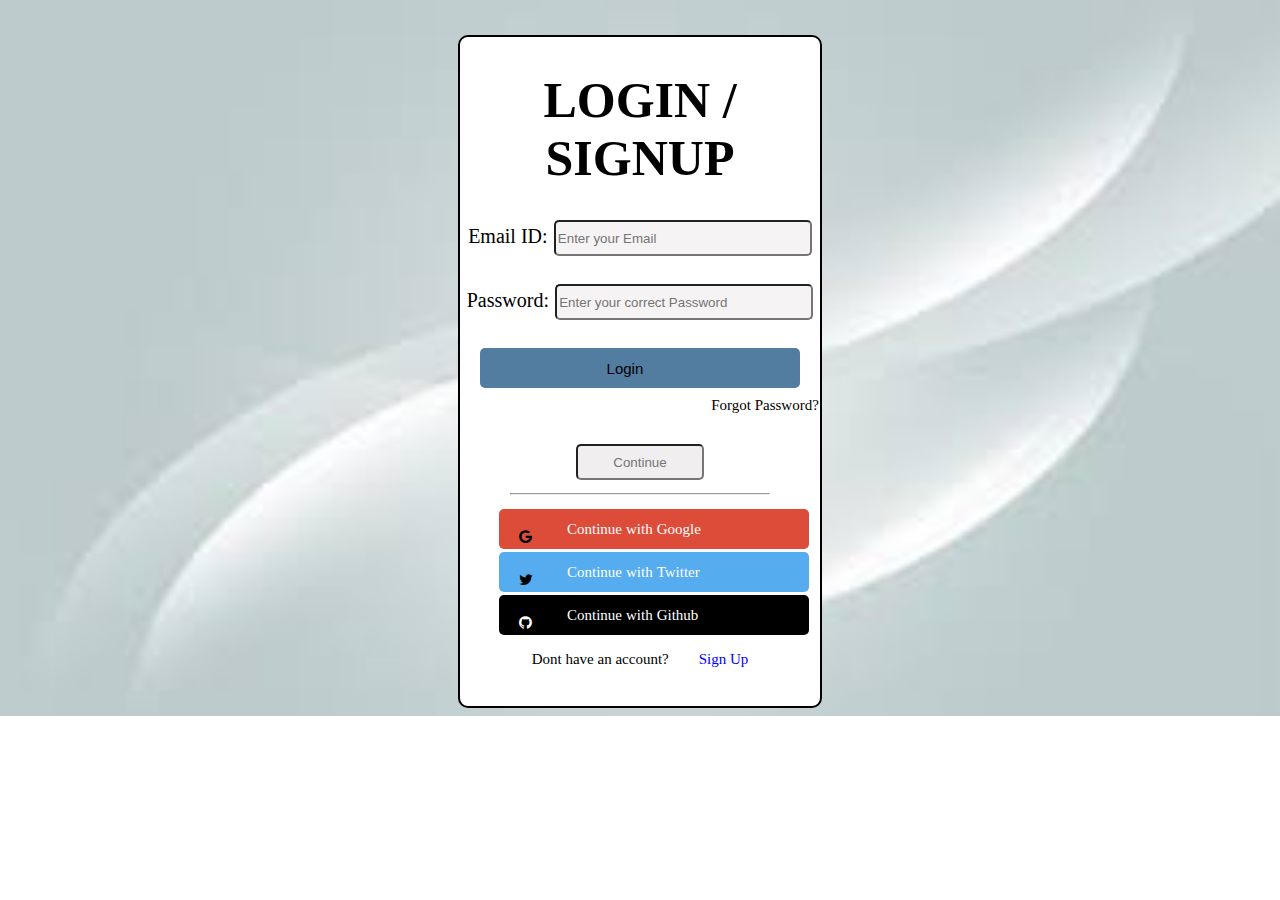
<file: index.html>
<!DOCTYPE html>
<html lang="en">
<head>
    <meta charset="UTF-8">
    <meta http-equiv="X-UA-Compatible" content="IE=edge">
    <meta name="viewport" content="width=device-width, initial-scale=1.0">
    <link rel="stylesheet" href="style.css">
    <link rel="stylesheet" href="https://cdnjs.cloudflare.com/ajax/libs/font-awesome/4.7.0/css/font-awesome.min.css">
    <title>Login Authentication</title>
    <script src="main.js">
    </script>
</head>
<body style="background:url('back.jpg') no-repeat; background-position: center; background-size: cover;">
    <section>
        <div class="login" style="text-align: center; color: white; font-size: 25px; ">
            <h1 style="color: black;">LOGIN / SIGNUP</h1>
            <form action="" name="fname" >
                <label>Email ID:</label>
                <input type="email" name="email" id="email" placeholder="Enter your Email"><br><br>
                <label>Password:</label>
                <input type="password" name="password" id="password" placeholder="Enter your correct Password"><br><br>
                <button onclick="validate();"  style="background-color: rgb(82, 125, 161);"><a href="style.html" style="text-decoration:none; margin-left:-30.1px;">Login</a></button><br>
                <a href="index3.html" style="text-decoration:none;">Forgot Password?</a><br><br>
            </form>
        
            <div class="login2" style="text-align: center;" margin-top:20px>
            <input type="text" name="t3" placeholder="Continue">
            <hr style="background-color: rgb(56, 44, 44); margin-left:50px; margin-right: 50px;"></hr>
            <div class="login3" style="text-align: center; ">
                <a href="https://www.gmail.com" class="fa fa-google">&nbsp;&nbsp;&nbsp;<div style="color:white; margin-top:-23px;">&nbsp;&nbsp;&nbsp;&nbsp;&nbsp;&nbsp;&nbsp;&nbsp;&nbsp;&nbsp;&nbsp;&nbsp;Continue with Google</div></a><br>
                <a href="https://www.twitter.com" class="fa fa-twitter">&nbsp;&nbsp;&nbsp;<div style="color:white; margin-top:-23px;">&nbsp;&nbsp;&nbsp;&nbsp;&nbsp;&nbsp;&nbsp;&nbsp;&nbsp;&nbsp;&nbsp;&nbsp;Continue with Twitter</div></a><br>
                <a href="https://www.github.com" class="fa fa-github" style="color: white;">&nbsp;&nbsp;&nbsp;<div style="color:white; margin-top:-23px;">&nbsp;&nbsp;&nbsp;&nbsp;&nbsp;&nbsp;&nbsp;&nbsp;&nbsp;&nbsp;&nbsp;&nbsp;Continue with Github</div></a><br>

<p style="font-size: 15px;">Dont have an account?<a href="index2.html" style="text-decoration:none; color:blue;">Sign Up</a></p><br>
</div></div>

    </section>

</body>
</html>
</file>
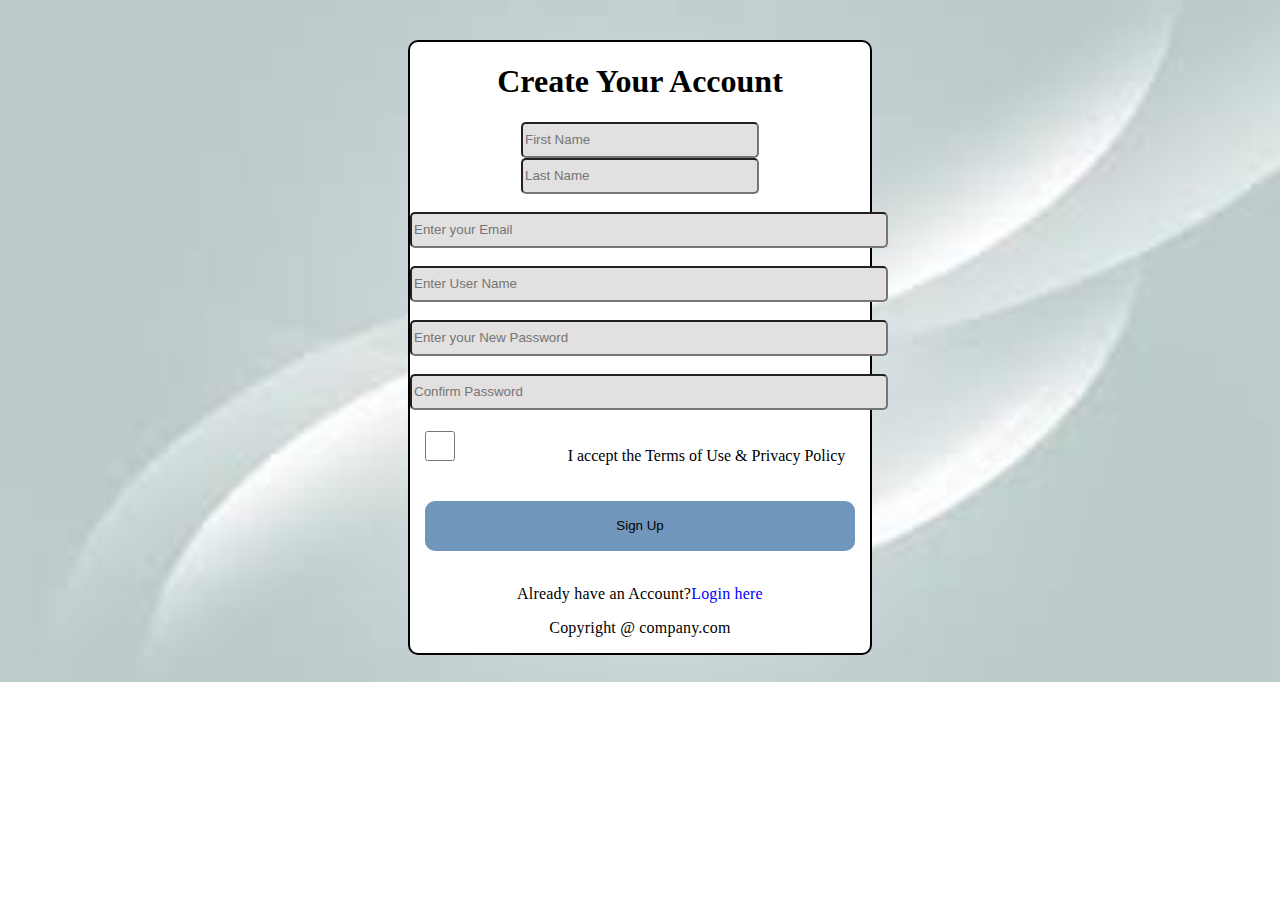
<file: index2.html>
<!DOCTYPE html>
<html lang="en">
<head>
    <meta charset="UTF-8">
    <meta http-equiv="X-UA-Compatible" content="IE=edge">
    <meta name="viewport" content="width=device-width, initial-scale=1.0">
    <link rel="stylesheet" href="style.css">
    <title>Signup</title>
</head>
<body style="background:url('back.jpg') no-repeat; background-position: center; background-size: cover;">
    <div class="signup" style="text-align: center; display: block; border: 2px  solid #000; margin-left:400px; margin-right:400px; margin-top: 40px; border-radius: 10px; background-color:white; box-shadow:10px 10px 2px 2px solid wheat;">
        <h1>Create Your Account</h1>
        <form style="border-radius: 10px;" action="index2.html" method="post">
            <input type="text" name="t1" placeholder="First Name"style="width: 230px; height: 30px;">
            <input type="text" name="t1" placeholder="Last Name" style="width: 230px; height: 30px;"><br><br>
            <input type="email" name="t2" placeholder="Enter your Email" style="width: 470px; height: 30px;"><br><br>
            <input type="text" name="t3" placeholder="Enter User Name"style="width: 470px; height: 30px;"><br><br>
            <input type="password" name="t4" placeholder="Enter your New Password"style="width: 470px; height: 30px;"><br><br>
            <input type="password" name="t5" placeholder="Confirm Password" style="width: 470px; height: 30px;"><br><br>
            <input type="checkbox" name="t6" style="margin-left:-120px">I accept the Terms of Use & Privacy Policy<br><br><br>
            <button style="width: 430px; height: 50px; border-radius: 10px; background-color: rgb(112, 151, 187);"><a href="index6.html" style="text-decoration:none; cursor:pointer; color:black;">Sign Up</button><br><br>
            <p style="letter-spacing: 0.2px; color: black;">Already have an Account?<a href="index.html" style="cursor: pointer; text-decoration:none; color: blue;">Login here</a></p>
            <p style="letter-spacing: 0.2px;">Copyright @ company.com</p>
        </form>
    </div>
</body>
</html>
</file>
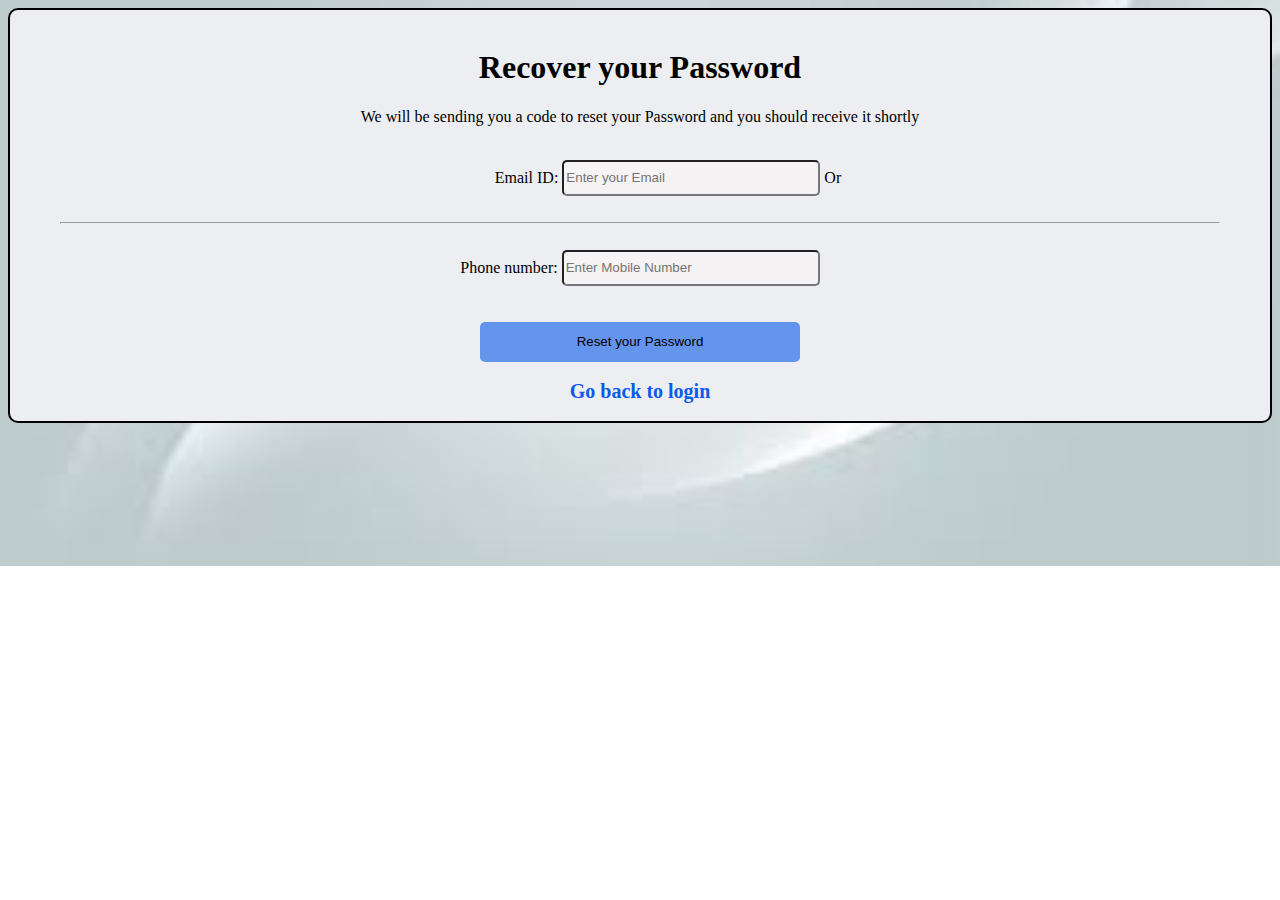
<file: index3.html>
<!DOCTYPE html>
<html lang="en">
<head>
    <meta charset="UTF-8">
    <meta http-equiv="X-UA-Compatible" content="IE=edge">
    <meta name="viewport" content="width=device-width, initial-scale=1.0">
    <link rel="stylesheet" href="style.css">
    <title>Reset Password</title>
</head>
<body>
    <div class="cont11"><br>
    <h1>Recover your Password</h1>
    <p>We will be sending you a code to reset your Password and you should receive it shortly</p><br>
    &nbsp;&nbsp;&nbsp;&nbsp;&nbsp;&nbsp;&nbsp;&nbsp;&nbsp;&nbsp;&nbsp;&nbsp;&nbsp;&nbsp;Email ID: <input type="email" name="t1" placeholder="Enter your Email">  Or<br><br>
    <hr><br>
    Phone number: <input type="number" name="t2" placeholder="Enter Mobile Number"><br><br><br>
    <button> Reset your Password</button><br><br>
    <a href="index.html" style="text-decoration:none;"><b>Go back to login</b></a><br><br>
</div>
</body>
</html>
</file>
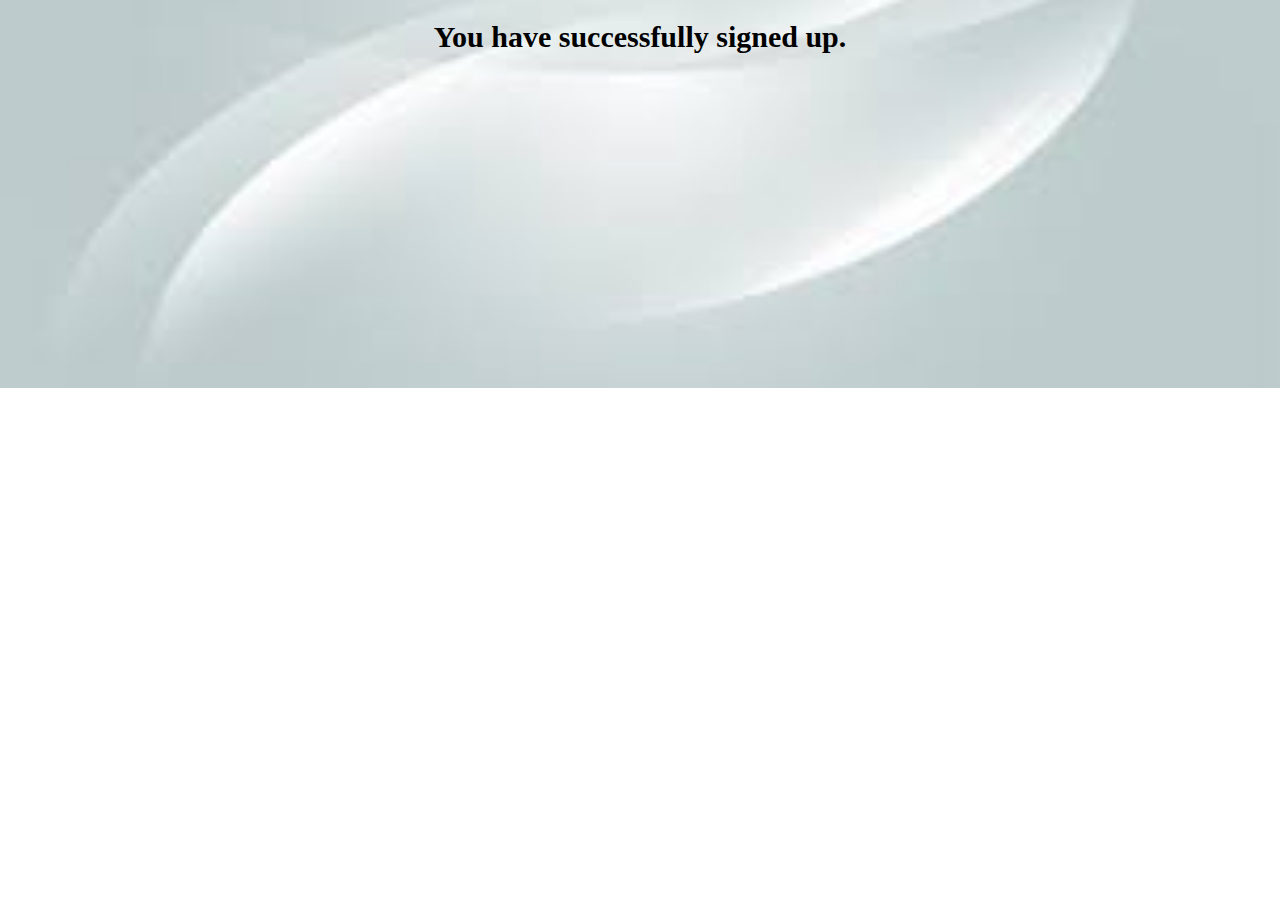
<file: index6.html>
<!DOCTYPE html>
<html lang="en">
<head>
    <meta charset="UTF-8">
    <meta http-equiv="X-UA-Compatible" content="IE=edge">
    <meta name="viewport" content="width=device-width, initial-scale=1.0">
    <link rel="stylesheet" href="style.css">
    <title>signed up</title>
</head>
<body style="background:url('back.jpg') no-repeat; background-position: center; background-size: cover;">

    <h1 style="text-align: center; font-size:30px;">You have successfully signed up.</h1>

</body>
</html>
</file>
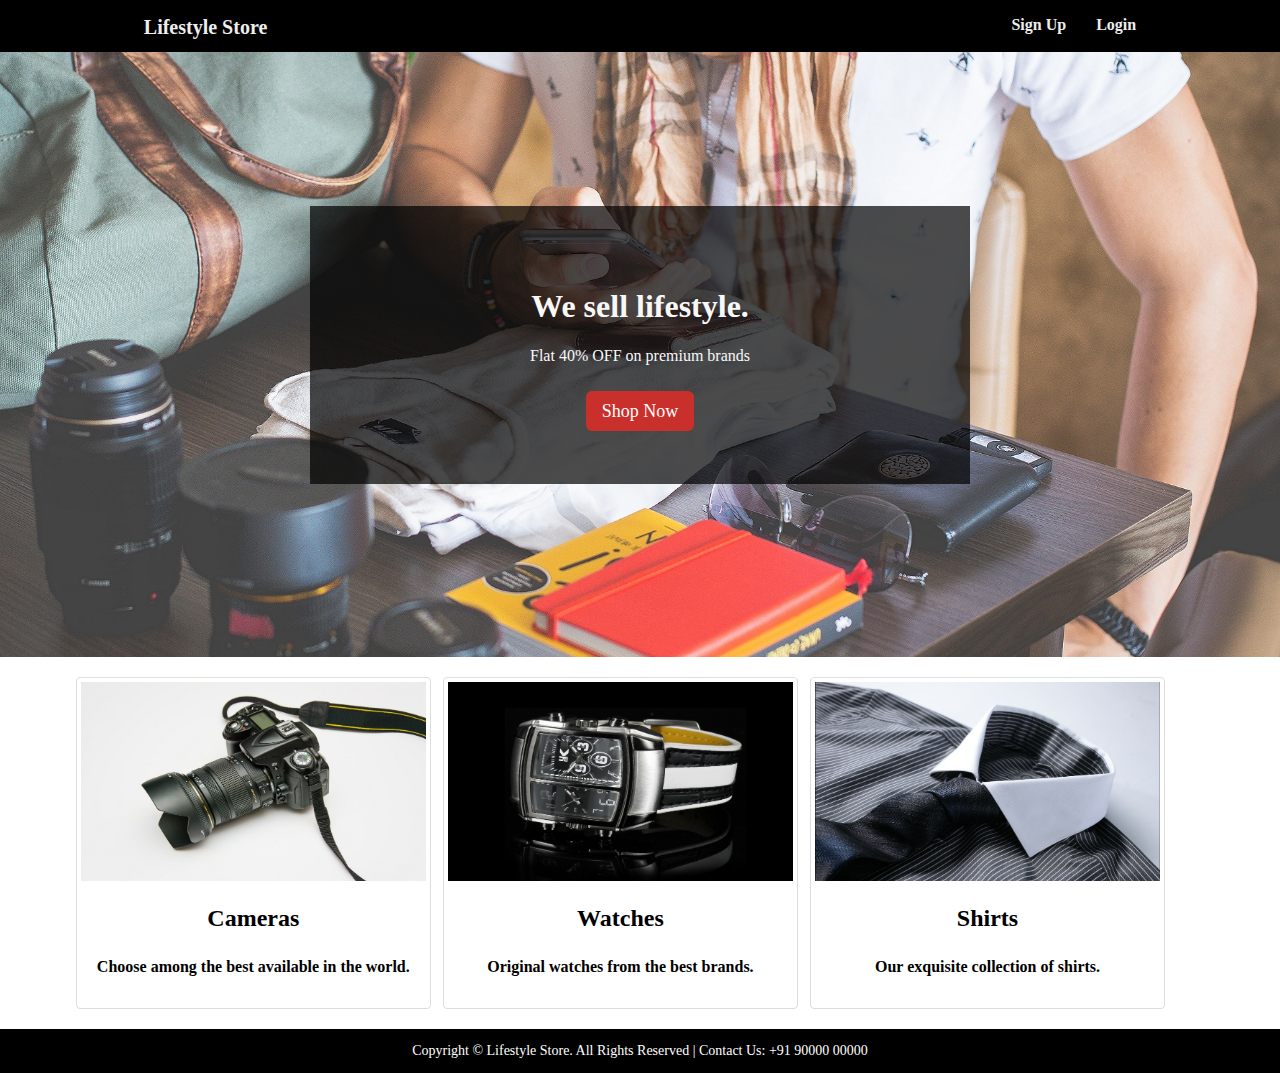
<file: style.html>
<!DOCTYPE html>
<html lang="en">
    <head>
        <meta name="viewport" content="width=device-width, initial-scale=1">
        <title>Welcome | Life Style Store</title>
        <!-- Custom CSS -->
        <link href="index.css" rel="stylesheet">
    </head>
    <body>
        <div class="header">
            <div class="inner-header">
                <div class="logo"><a href="#">Lifestyle Store</a></div>
                <div class="header-link"><a href="#">Login</a></div>
                <div class="header-link"><a href="#">Sign Up</a></div>
            </div>
        </div>

        <div class="content">
            <!--Main banner image-->
            <div class = "banner_image">
                <div class="inner-banner-image">	
                    <center>
                        <div class="banner_content">
                            <h1>We sell lifestyle.</h1>
                            <p>Flat 40% OFF on premium brands </p>
                            <br/>
                            <a  href="products.html" class="button">Shop Now</a>
                        </div>
                    </center>
                </div>
            </div>
            <!--Main banner image end--> 
            <!--Item categories listing-->
            <div class="container">
                <div class="items">
                    <a href="#" >
                        <img src="camera.jpg" alt="" class="thumbnail">
                        <div class="caption">
                            <h2>Cameras</h2>
                            <p>Choose among the best available in the world.</p>
                        </div>
                    </a>
                </div>
                <div class="items">
                    <a href="" >
                        <img src="watch.jpg" alt="" class="thumbnail">
                        <div class="caption">
                            <h2>Watches</h2>
                            <p>Original watches from the best brands.</p>
                        </div>
                    </a>
                </div>
                <div class="items">
                    <a href="" >
                        <img src="shirt.jpg" alt="" class="thumbnail">
                        <div class="caption">
                            <h2>Shirts</h2>
                            <p>Our exquisite collection of shirts.</p>
                        </div>
                    </a>
                </div>
            </div>
        </div>
        <!--Item categories listing end-->

        <!--Footer-->
        <footer>
            <div class="container">
                <center>
                    <p>Copyright &copy; Lifestyle Store. All Rights Reserved  |  Contact Us: +91 90000 00000</p>	
                </center>
            </div>
        </footer>
        <!--Footer end-->

    </body> 
</html>
</file>
<file: style.css>
.login{
    margin-top:35px;
    font-size: 50px;
    display: block;
     border: 2px solid black;
    margin-left: 450px;
    margin-right: 450px;
    border-radius: 10px;
    background-color: white;
}

body{
    background:url('back.jpg') no-repeat; 
    background-position: center; 
    background-size: cover;
}

input{
    width:250px;
    height: 30px;
    border-radius: 5px;
    background-color:rgb(245, 243, 243);
}

button{
    width: 320px;
    height: 40px;
    border-radius: 5px;
    cursor: pointer;
}

.login a{
    color: black;
    margin-left:250px;
    font-size: 15px;
    margin-bottom:50px;
    cursor: pointer;
}

.login2 input{
    width: 120px;
    height: 30px;
    text-align: center;
    background-color: white;
}

.login2 p{
    color: black;
    text-align: center;
    font-size: 20px;
    margin-bottom: 10px;
}

.login2 input{
    background-color: rgb(240, 238, 238);
}


.login3 input{
    width:350px;
    height: 40px;
    border-radius: 5px;
    text-align: center;
    color: black;
    background-color: white;
}

label{
    color: black;
    font-size: 20px;
}

.login3 button{
    width:350px;
    height: 40px;
    border-radius: 5px;
    text-align: center;
    color: black;
    background-color: white;
}

.login3 p{
    color: black;
}

button{
    border: none;
}

span{
    color: blue;
    cursor: pointer;
}

.fa-google {
    background: #dd4b39;
    color: black;
  }

  .fa-twitter {
    background: #55ACEE;
    color: black;
  }

  .fa-github {
    background: black;
    color: white;
    
  }

  .fa {
    padding: 20px;
    font-size: 90px;
    width: 90px;
    text-align: center;
    text-decoration: none;
    margin: 2px 2px;
  }

  .login3 a{
      width:270px;
    height: 0px; 
text-align: left;
margin-bottom:1px;
border-radius: 5px;
margin-left:30px;
cursor: pointer;
  }

  .signup input{
   text-decoration: none;
    background-color: rgb(226, 224, 224);
}

.cont11{
    display: block;
    border: 2px solid black;
    border-radius: 10px;
    text-align: center;
    background-color: rgb(236, 238, 241);
}

hr{
    margin-left: 50px;
    margin-right: 50px;
}

.cont11 button{
    background-color: cornflowerblue;
}

.cont11 a{
    font-size:20px;
    color: rgb(12, 90, 235);
    text-decoration: none;
}
</file>
<file: index.css>
body{
    width: 100%;
    height: 100%;
    margin: 0;
}

.header{
    background-color:#000;
    color:#fff;
    border-color: #080808;
    min-height: 50px;
    border: 1px solid transparent;
}

.inner-header{
    width:80%;
    margin:auto;
}

a{
    text-decoration: none;
    background-color: transparent;
    color:#ededed;
}

.logo{
    float: left;
    height: 50px;
    padding: 15px;
    font-size: 20px;
    font-weight: bold;
}

.header-link{
    float:right;
    font-size:14px;
    height: 50px;
    padding: 15px 15px;
    font-size:16px;
    font-weight: bold;
}

.content{
    min-height: 600px;
}

.banner_image {
    padding-bottom: 50px;
    margin-bottom: 20px;
    text-align: center;
    color: #f8f8f8;
    background: url("intro-bg_1.jpg") no-repeat center;
    background-size: cover;
}

.inner-banner-image{
    padding-top: 12%;
    width:80%;
    margin:auto;
}

.banner_content {
    position: relative;
    padding-top: 6%;
    padding-bottom: 6%;
    overflow:hidden;
    margin-bottom: 12%;
    background-color: rgba(0, 0, 0, 0.7);
    max-width: 660px;
}

.container{
    width:90%;
    margin:auto;
    overflow:hidden;
}

.items{
    width:30%;
    display: block;
    padding: 4px;
    margin-bottom: 20px;
    line-height: 1.42857143;
    background-color: #fff;
    border: 1px solid #ddd;
    border-radius: 4px;
    float:left;
    margin-left:1%;
}

.thumbnail{
    display: block;
    max-width: 100%;
    height: auto;
}

.caption{
    color:#000;
    padding:0px 10px 10px;
    font-weight: bold;
    text-align: center;
}

footer{
    background-color: #000;
    color:#fff;
    font-size:14px;
}

.button{
    color: #fff;
    background-color: #c9302c;
    border-color: #ac2925;
    padding: 10px 16px;
    font-size: 18px;
    line-height: 1.3333333;
    border-radius: 6px;

}
</file>
